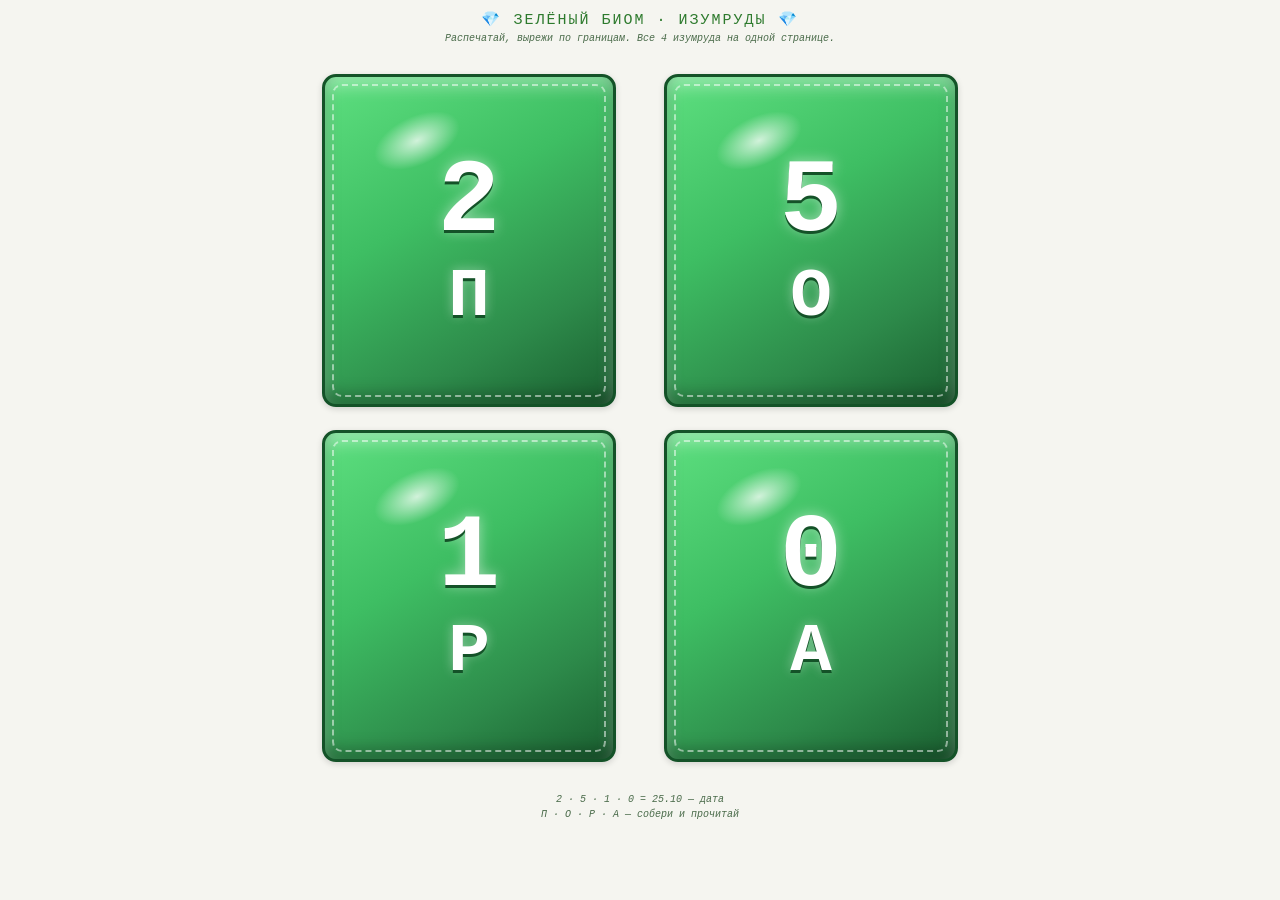
<file: emeralds.html>
<!DOCTYPE html>
<html lang="ru">
<head>
<meta charset="UTF-8">
<title>Изумруды — для печати</title>
<style>
  @page { size: A4; margin: 12mm; }
  * { box-sizing: border-box; margin: 0; padding: 0; }
  body {
    font-family: 'Courier New', monospace;
    background: #f5f5f0;
    color: #1a2e1a;
    padding: 10px;
  }
  .title {
    text-align: center;
    font-size: 15px;
    margin-bottom: 4px;
    color: #2d7a2d;
    letter-spacing: 2px;
  }
  .subtitle {
    text-align: center;
    font-size: 10px;
    color: #4a6b4a;
    margin-bottom: 8mm;
    font-style: italic;
  }
  .grid {
    display: grid;
    grid-template-columns: 1fr 1fr;
    grid-template-rows: 1fr 1fr;
    gap: 6mm;
    justify-items: center;
    align-items: center;
    margin: 0 auto;
    max-width: 175mm;
  }
  .emerald {
    width: 78mm;
    height: 88mm;
    background: linear-gradient(150deg, #5DDF7F 0%, #3EBE63 40%, #2d8a4a 75%, #1a5f30 100%);
    border: 3.5px solid #145228;
    border-radius: 14px;
    box-shadow:
      inset 0 -10px 16px rgba(0,0,0,0.25),
      inset 0 10px 16px rgba(255,255,255,0.35),
      0 2px 6px rgba(0,0,0,0.15);
    display: flex;
    flex-direction: column;
    justify-content: center;
    align-items: center;
    color: #fff;
    position: relative;
    padding: 4mm;
    page-break-inside: avoid;
  }
  .emerald::before {
    content: '';
    position: absolute;
    top: 7px; left: 7px; right: 7px; bottom: 7px;
    border-radius: 10px;
    border: 2px dashed rgba(255,255,255,0.5);
    pointer-events: none;
  }
  .emerald::after {
    content: '';
    position: absolute;
    top: 12%;
    left: 16%;
    width: 32%;
    height: 15%;
    background: radial-gradient(ellipse, rgba(255,255,255,0.75) 0%, rgba(255,255,255,0) 70%);
    border-radius: 50%;
    transform: rotate(-25deg);
    pointer-events: none;
  }
  .number {
    font-size: 78pt;
    font-weight: 900;
    line-height: 1;
    text-shadow: 0 3px 0 #145228, 0 0 14px rgba(255,255,255,0.5);
    margin-bottom: 2mm;
    z-index: 1;
  }
  .letter {
    font-size: 52pt;
    font-weight: 900;
    line-height: 1;
    text-shadow: 0 3px 0 #145228, 0 0 12px rgba(255,255,255,0.4);
    z-index: 1;
  }
  .footer {
    text-align: center;
    font-size: 10px;
    color: #4a6b4a;
    margin-top: 8mm;
    font-style: italic;
    line-height: 1.5;
  }
  @media print {
    body { background: #fff; padding: 0; }
    .emerald {
      box-shadow:
        inset 0 -10px 16px rgba(0,0,0,0.25),
        inset 0 10px 16px rgba(255,255,255,0.35);
    }
  }
</style>
</head>
<body>

<div class="title">💎 ЗЕЛЁНЫЙ БИОМ · ИЗУМРУДЫ 💎</div>
<div class="subtitle">Распечатай, вырежи по границам. Все 4 изумруда на одной странице.</div>

<div class="grid">
  <div class="emerald"><div class="number">2</div><div class="letter">П</div></div>
  <div class="emerald"><div class="number">5</div><div class="letter">О</div></div>
  <div class="emerald"><div class="number">1</div><div class="letter">Р</div></div>
  <div class="emerald"><div class="number">0</div><div class="letter">А</div></div>
</div>

<div class="footer">
  2 · 5 · 1 · 0 = 25.10 — дата<br>
  П · О · Р · А — собери и прочитай
</div>

</body>
</html>
</file>
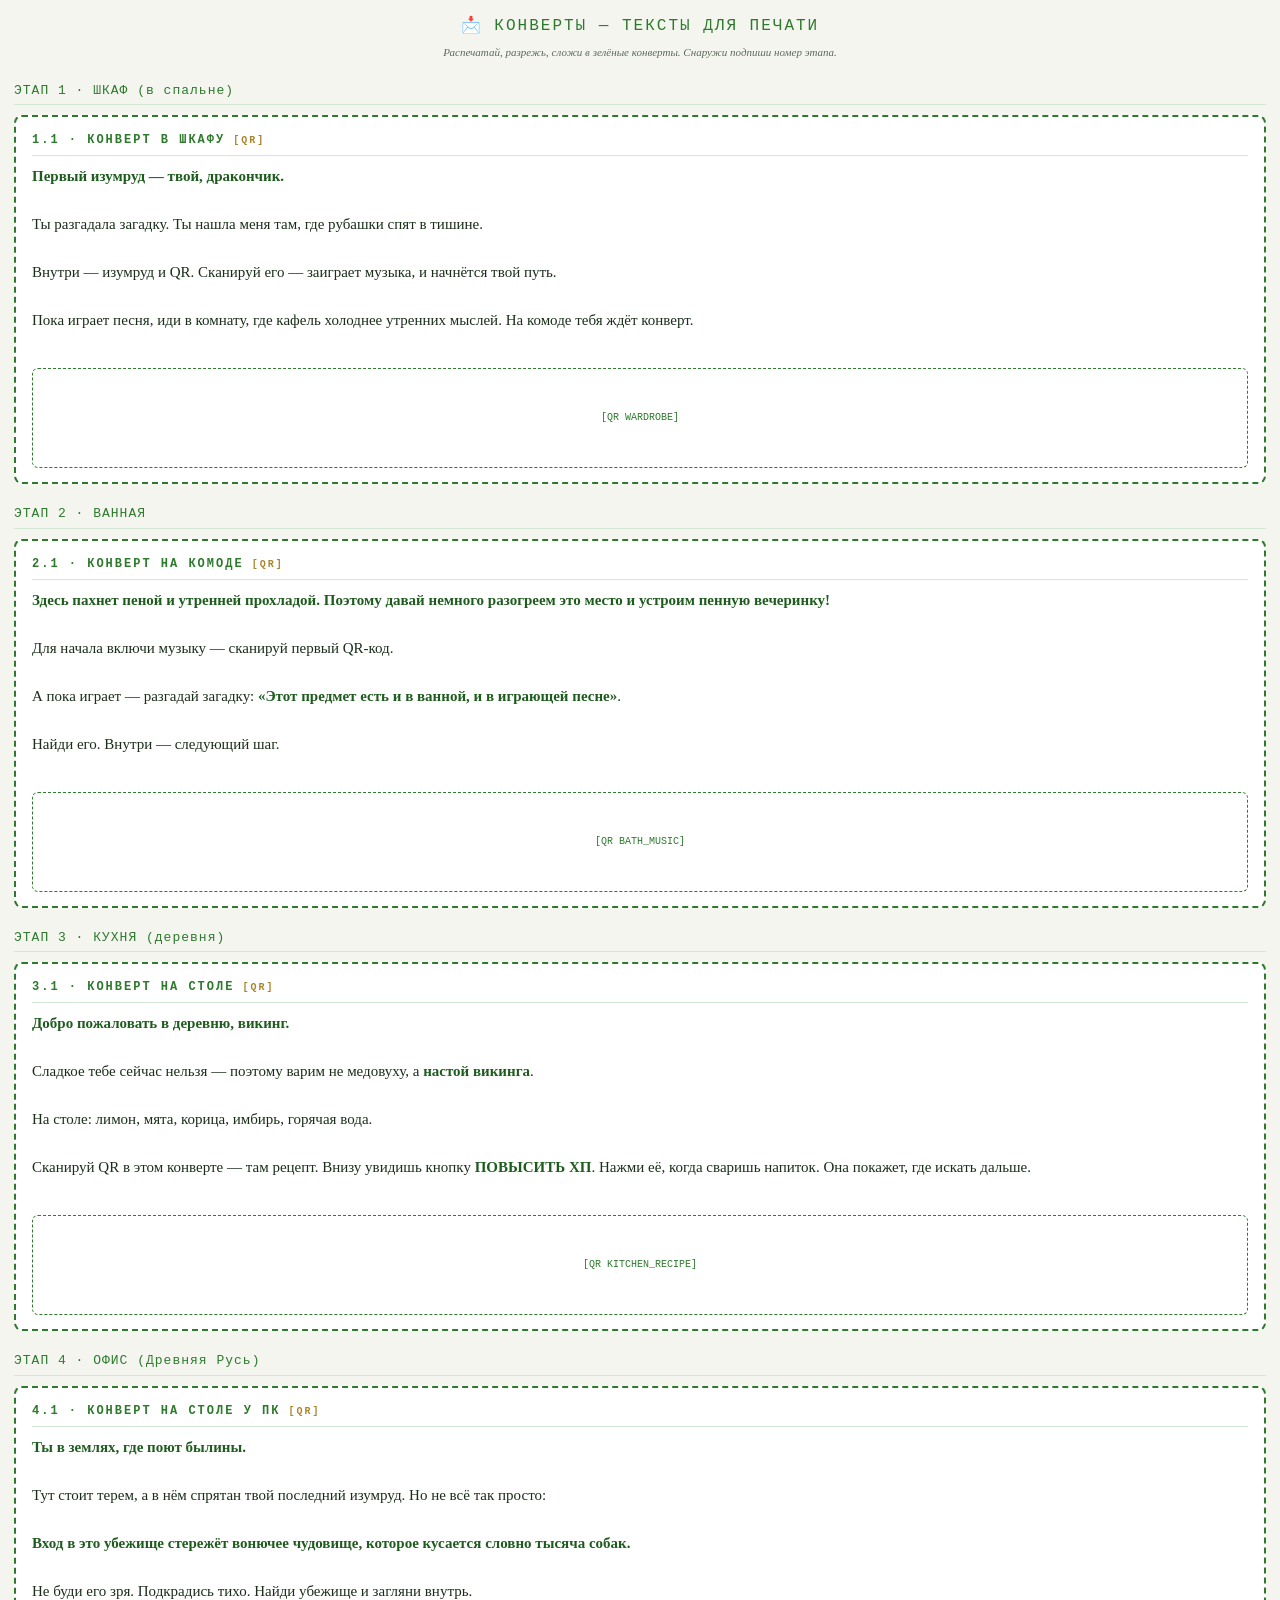
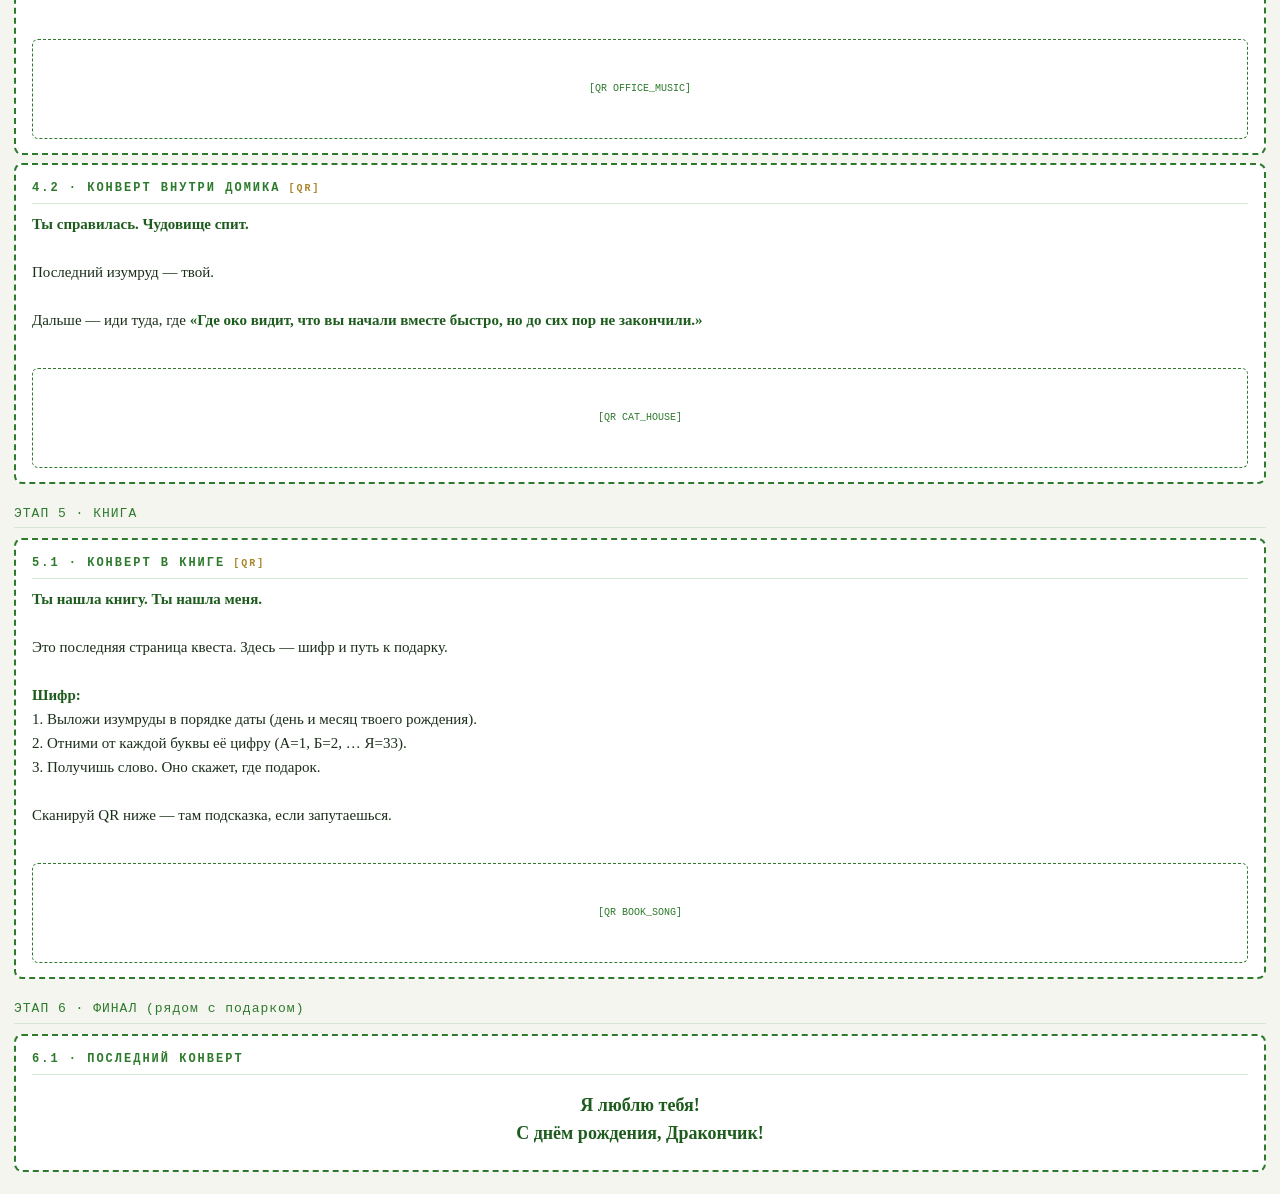
<file: envelopes.html>
<!DOCTYPE html>
<html lang="ru">
<head>
<meta charset="UTF-8">
<title>Конверты — тексты для печати</title>
<style>
  @page { size: A4; margin: 10mm; }
  * { box-sizing: border-box; margin: 0; padding: 0; }
  body {
    font-family: 'Georgia', serif;
    background: #f5f5f0;
    color: #1a2e1a;
    padding: 14px;
    line-height: 1.5;
  }
  .page-title {
    text-align: center;
    font-size: 16px;
    margin: 0 0 6px;
    color: #2d7a2d;
    font-family: 'Courier New', monospace;
    letter-spacing: 2px;
  }
  .page-sub {
    text-align: center;
    font-size: 11px;
    color: #5a6b5a;
    margin: 0 0 20px;
    font-style: italic;
  }
  .section-title {
    font-family: 'Courier New', monospace;
    font-size: 13px;
    color: #2d7a2d;
    margin: 20px 0 10px;
    padding-bottom: 4px;
    border-bottom: 1px solid #d4e6d4;
    letter-spacing: 1px;
  }
  .env {
    border: 2px dashed #2d7a2d;
    border-radius: 8px;
    padding: 14px 16px;
    background: #fff;
    margin-bottom: 8px;
    page-break-inside: avoid;
  }
  .env .num {
    font-family: 'Courier New', monospace;
    font-weight: bold;
    color: #2d7a2d;
    font-size: 12px;
    letter-spacing: 2px;
    margin-bottom: 8px;
    padding-bottom: 6px;
    border-bottom: 1px solid #d4e6d4;
  }
  .env .text {
    font-size: 15px;
    line-height: 1.6;
  }
  .env .text b { color: #1e5c1e; }
  .env.qr .num::after {
    content: ' [QR]';
    color: #a8862d;
    font-size: 10px;
  }
  .qr-row {
    display: flex;
    gap: 10px;
    margin-top: 12px;
  }
  .qr-box {
    flex: 1;
    height: 100px;
    border: 1px dashed #2d7a2d;
    border-radius: 6px;
    display: flex;
    align-items: center;
    justify-content: center;
    font-family: 'Courier New', monospace;
    font-size: 10px;
    color: #2d7a2d;
    text-align: center;
    padding: 4px;
  }
  @media print {
    body { background: #fff; padding: 0; }
  }
</style>
</head>
<body>

<div class="page-title">📩 КОНВЕРТЫ — ТЕКСТЫ ДЛЯ ПЕЧАТИ</div>
<div class="page-sub">Распечатай, разрежь, сложи в зелёные конверты. Снаружи подпиши номер этапа.</div>

<div class="section-title">ЭТАП 1 · ШКАФ (в спальне)</div>
<div class="env qr">
  <div class="num">1.1 · КОНВЕРТ В ШКАФУ</div>
  <div class="text">
    <b>Первый изумруд — твой, дракончик.</b><br><br>
    Ты разгадала загадку. Ты нашла меня там, где рубашки спят в тишине.<br><br>
    Внутри — изумруд и QR. Сканируй его — заиграет музыка, и начнётся твой путь.<br><br>
    Пока играет песня, иди в комнату, где кафель холоднее утренних мыслей. На комоде тебя ждёт конверт.<br><br>
    <div class="qr-row">
      <div class="qr-box">[QR WARDROBE]</div>
    </div>
  </div>
</div>

<div class="section-title">ЭТАП 2 · ВАННАЯ</div>
<div class="env qr">
  <div class="num">2.1 · КОНВЕРТ НА КОМОДЕ</div>
  <div class="text">
    <b>Здесь пахнет пеной и утренней прохладой. Поэтому давай немного разогреем это место и устроим пенную вечеринку!</b><br><br>
    Для начала включи музыку — сканируй первый QR-код.<br><br>
    А пока играет — разгадай загадку: <b>«Этот предмет есть и в ванной, и в играющей песне»</b>.<br><br>
    Найди его. Внутри — следующий шаг.<br><br>
    <div class="qr-row">
      <div class="qr-box">[QR BATH_MUSIC]</div>
    </div>
  </div>
</div>

<div class="section-title">ЭТАП 3 · КУХНЯ (деревня)</div>
<div class="env qr">
  <div class="num">3.1 · КОНВЕРТ НА СТОЛЕ</div>
  <div class="text">
    <b>Добро пожаловать в деревню, викинг.</b><br><br>
    Сладкое тебе сейчас нельзя — поэтому варим не медовуху, а <b>настой викинга</b>.<br><br>
    На столе: лимон, мята, корица, имбирь, горячая вода.<br><br>
    Сканируй QR в этом конверте — там рецепт. Внизу увидишь кнопку <b>ПОВЫСИТЬ ХП</b>. Нажми её, когда сваришь напиток. Она покажет, где искать дальше.<br><br>
    <div class="qr-row">
      <div class="qr-box">[QR KITCHEN_RECIPE]</div>
    </div>
  </div>
</div>

<div class="section-title">ЭТАП 4 · ОФИС (Древняя Русь)</div>
<div class="env qr">
  <div class="num">4.1 · КОНВЕРТ НА СТОЛЕ У ПК</div>
  <div class="text">
    <b>Ты в землях, где поют былины.</b><br><br>
    Тут стоит терем, а в нём спрятан твой последний изумруд. Но не всё так просто:<br><br>
    <b>Вход в это убежище стережёт вонючее чудовище, которое кусается словно тысяча собак.</b><br><br>
    Не буди его зря. Подкрадись тихо. Найди убежище и загляни внутрь.<br><br>
    <div class="qr-row">
      <div class="qr-box">[QR OFFICE_MUSIC]</div>
    </div>
  </div>
</div>
<div class="env qr">
  <div class="num">4.2 · КОНВЕРТ ВНУТРИ ДОМИКА</div>
  <div class="text">
    <b>Ты справилась. Чудовище спит.</b><br><br>
    Последний изумруд — твой.<br><br>
    Дальше — иди туда, где <b>«Где око видит, что вы начали вместе быстро, но до сих пор не закончили.»</b><br><br>
    <div class="qr-row">
      <div class="qr-box">[QR CAT_HOUSE]</div>
    </div>
  </div>
</div>

<div class="section-title">ЭТАП 5 · КНИГА</div>
<div class="env qr">
  <div class="num">5.1 · КОНВЕРТ В КНИГЕ</div>
  <div class="text">
    <b>Ты нашла книгу. Ты нашла меня.</b><br><br>
    Это последняя страница квеста. Здесь — шифр и путь к подарку.<br><br>
    <b>Шифр:</b><br>
    1. Выложи изумруды в порядке даты (день и месяц твоего рождения).<br>
    2. Отними от каждой буквы её цифру (А=1, Б=2, … Я=33).<br>
    3. Получишь слово. Оно скажет, где подарок.<br><br>
    Сканируй QR ниже — там подсказка, если запутаешься.<br><br>
    <div class="qr-row">
      <div class="qr-box">[QR BOOK_SONG]</div>
    </div>
  </div>
</div>

<div class="section-title">ЭТАП 6 · ФИНАЛ (рядом с подарком)</div>
<div class="env">
  <div class="num">6.1 · ПОСЛЕДНИЙ КОНВЕРТ</div>
  <div class="text" style="font-size:18px; text-align:center; padding:8px 0;">
    <b>Я люблю тебя!</b><br>
    <b>С днём рождения, Дракончик!</b>
  </div>
</div>

</body>
</html>
</file>
